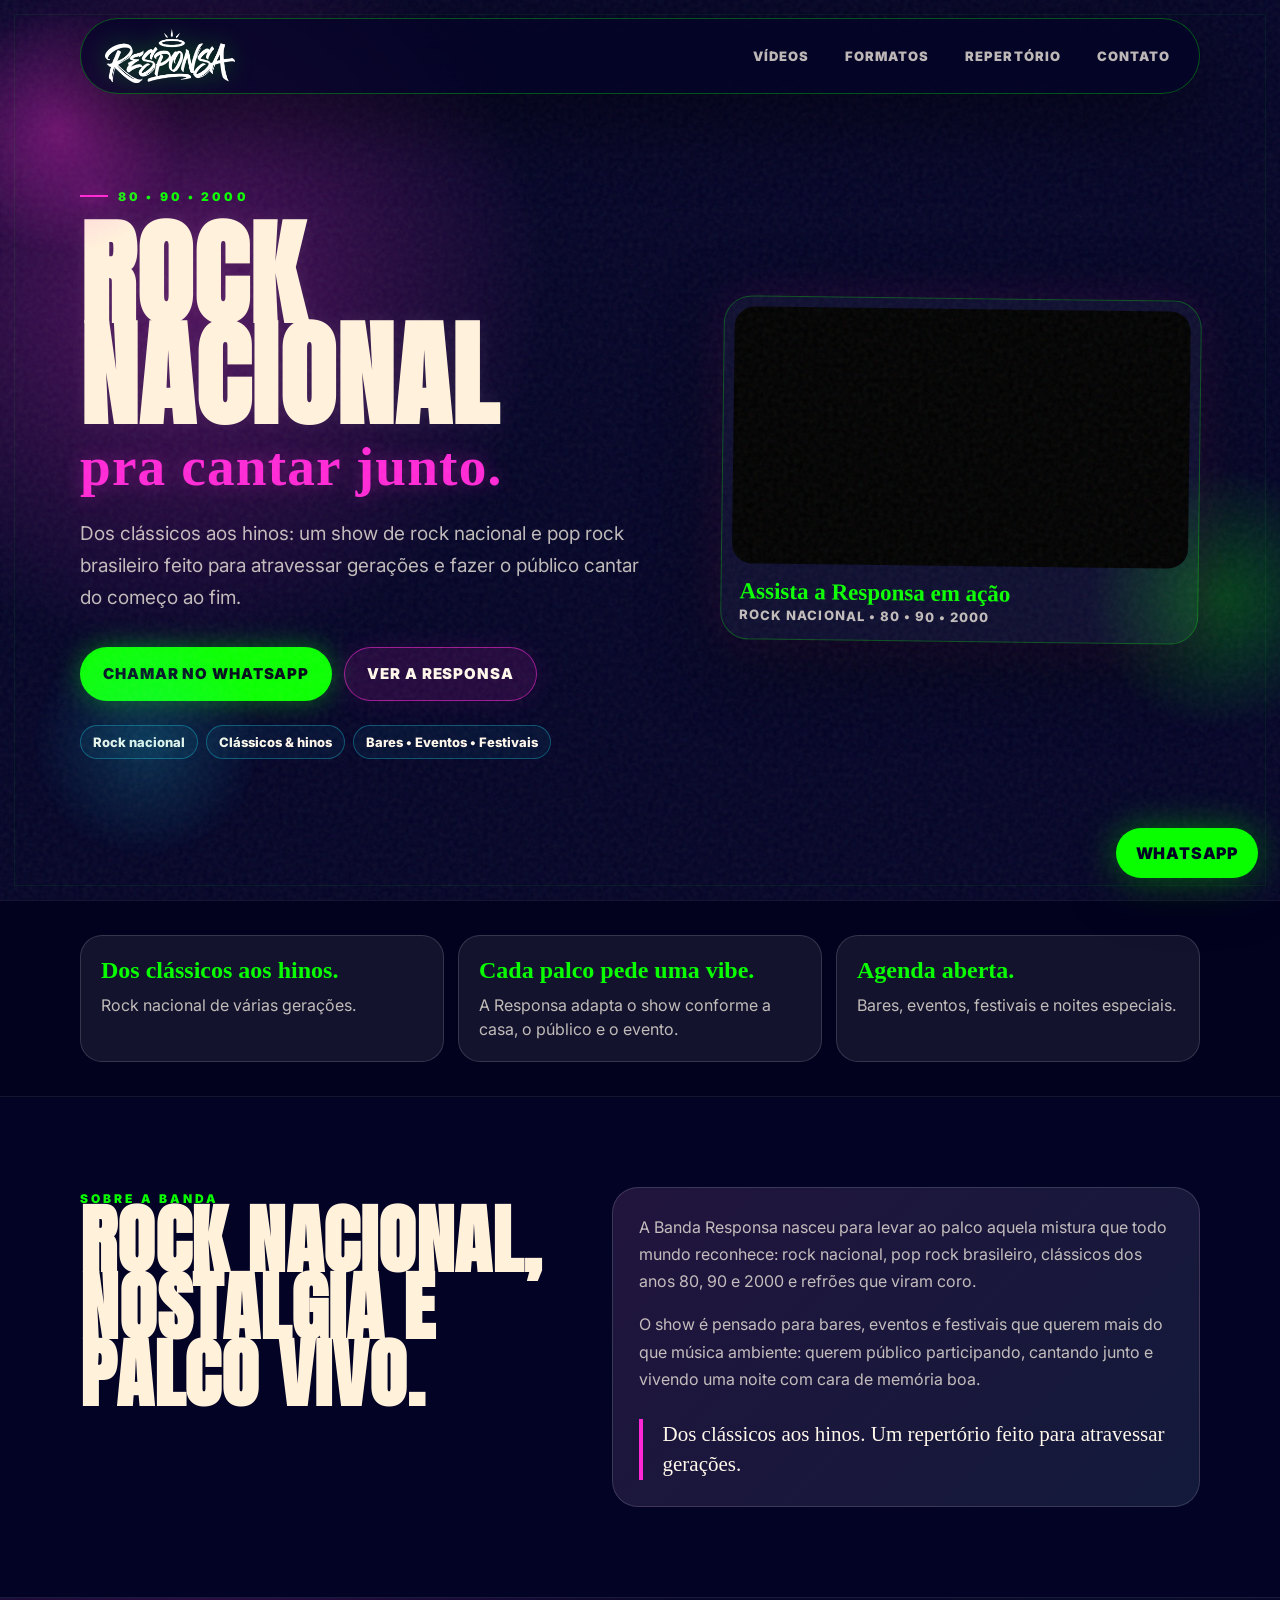
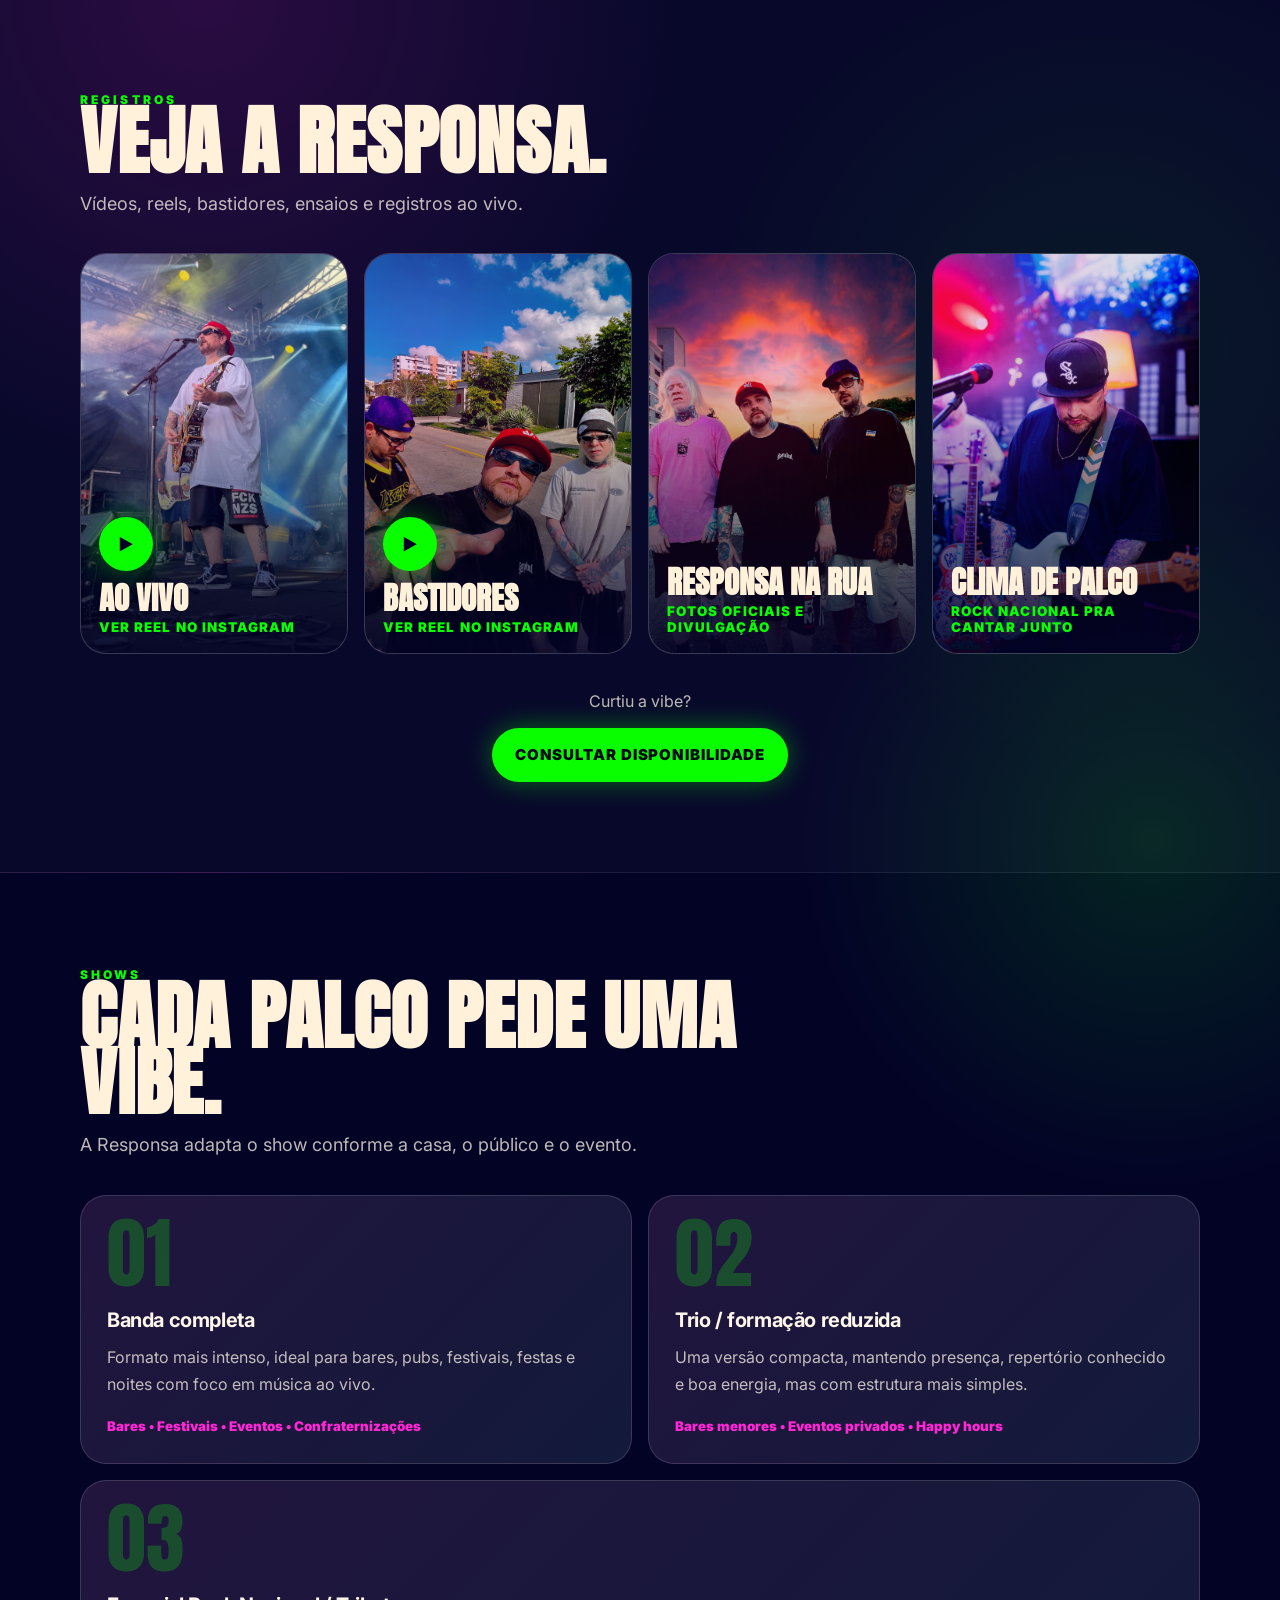
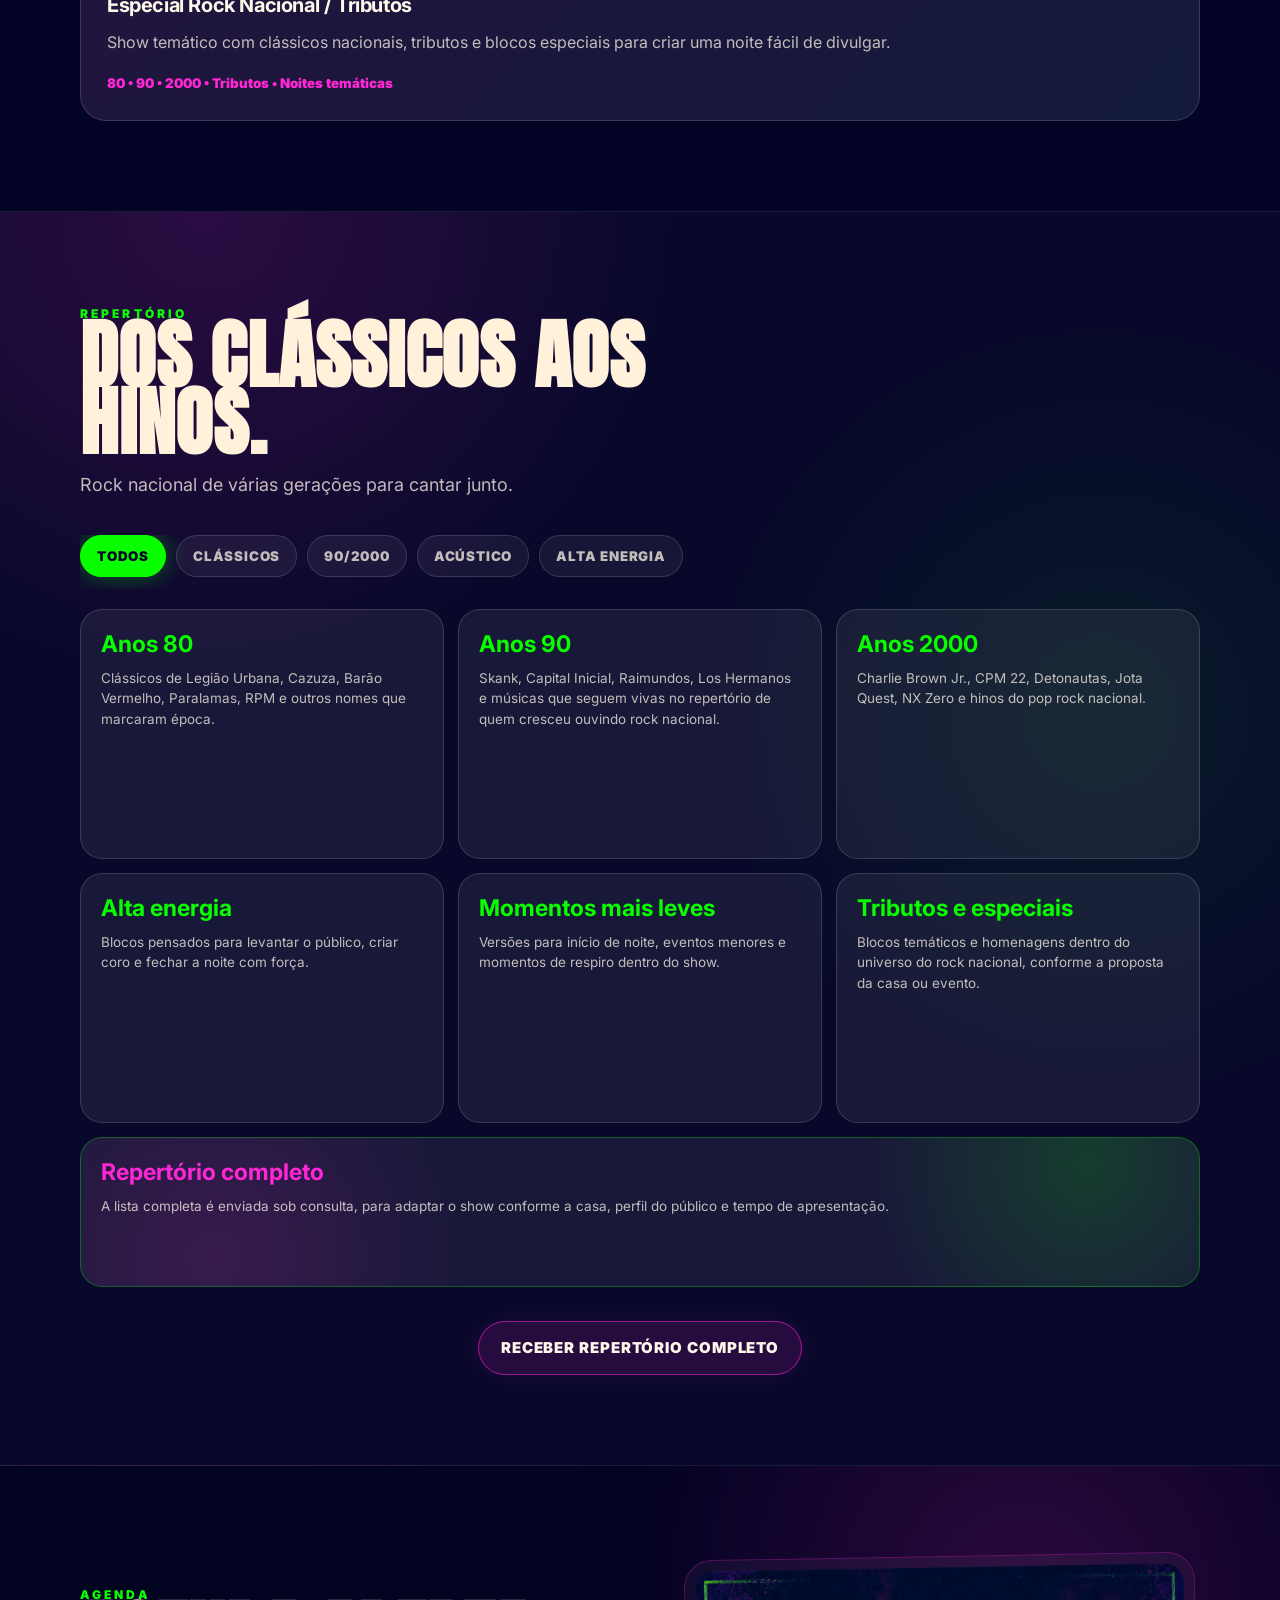
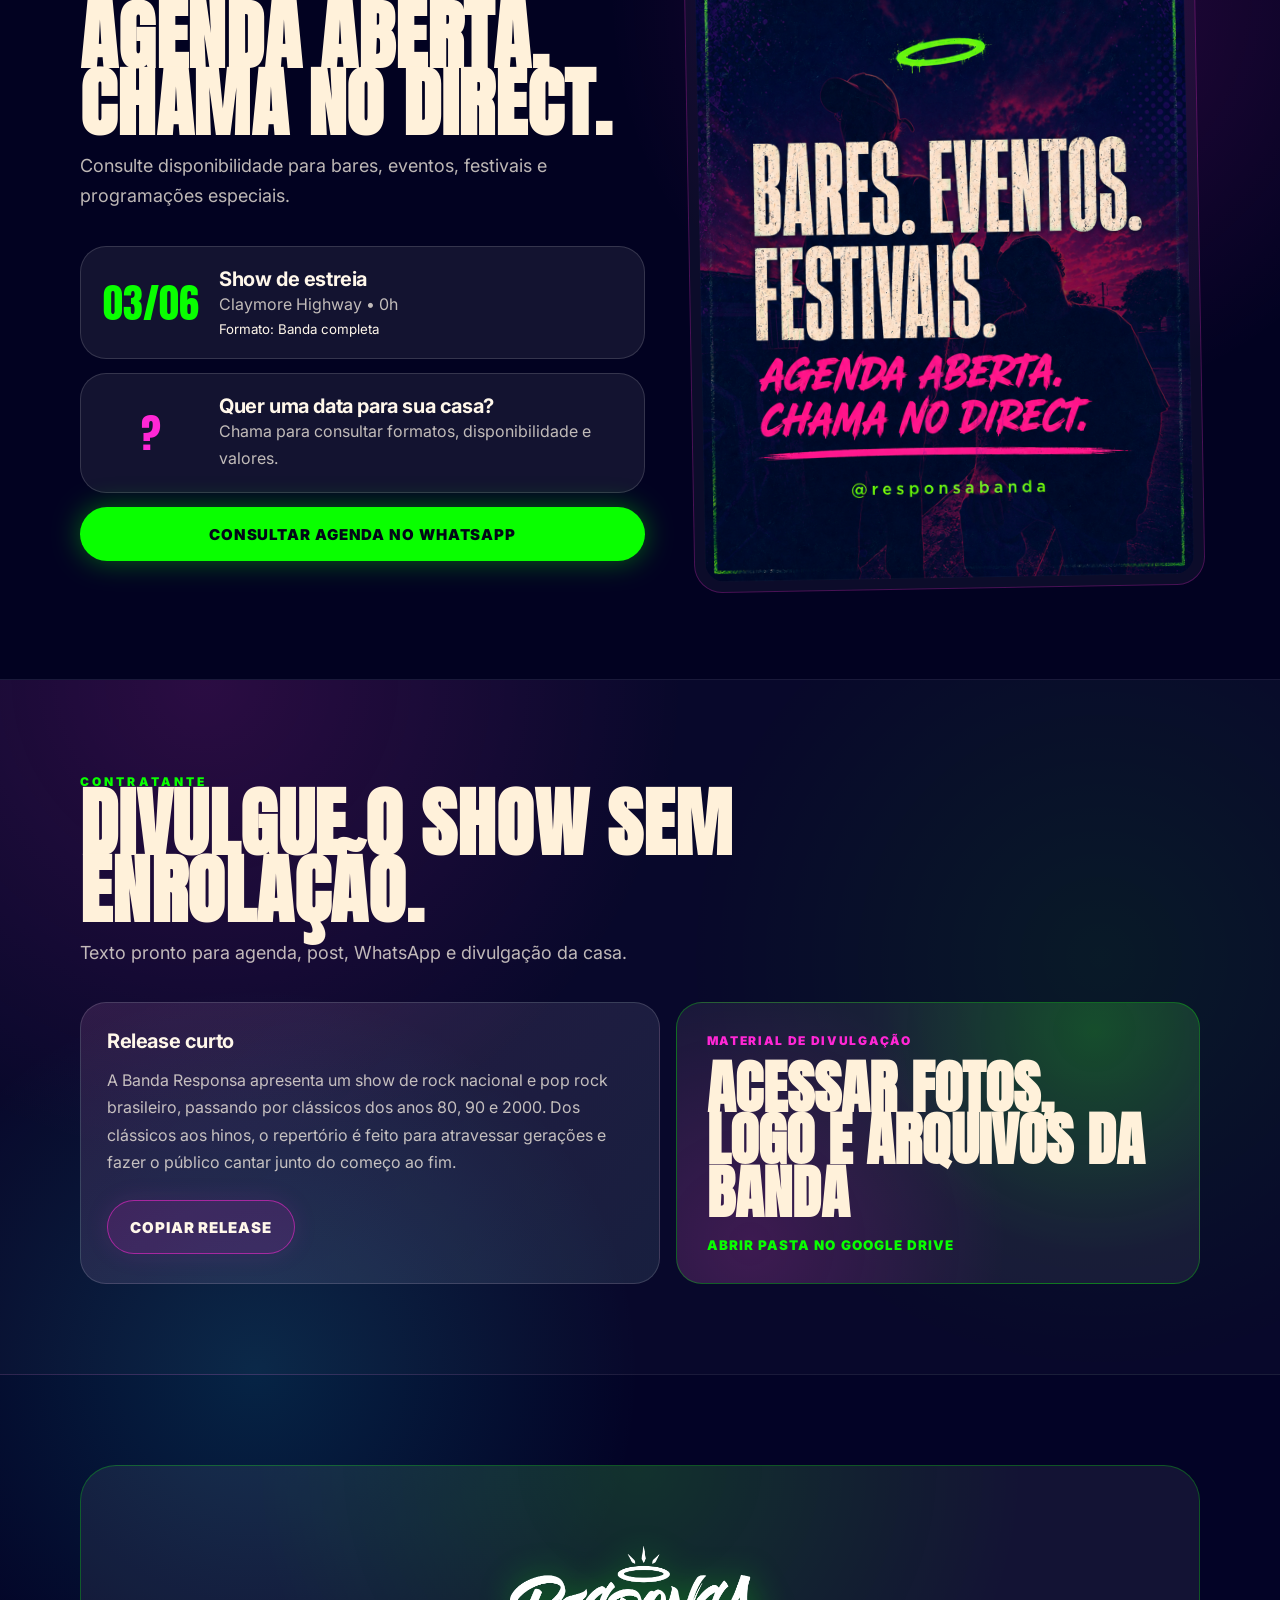
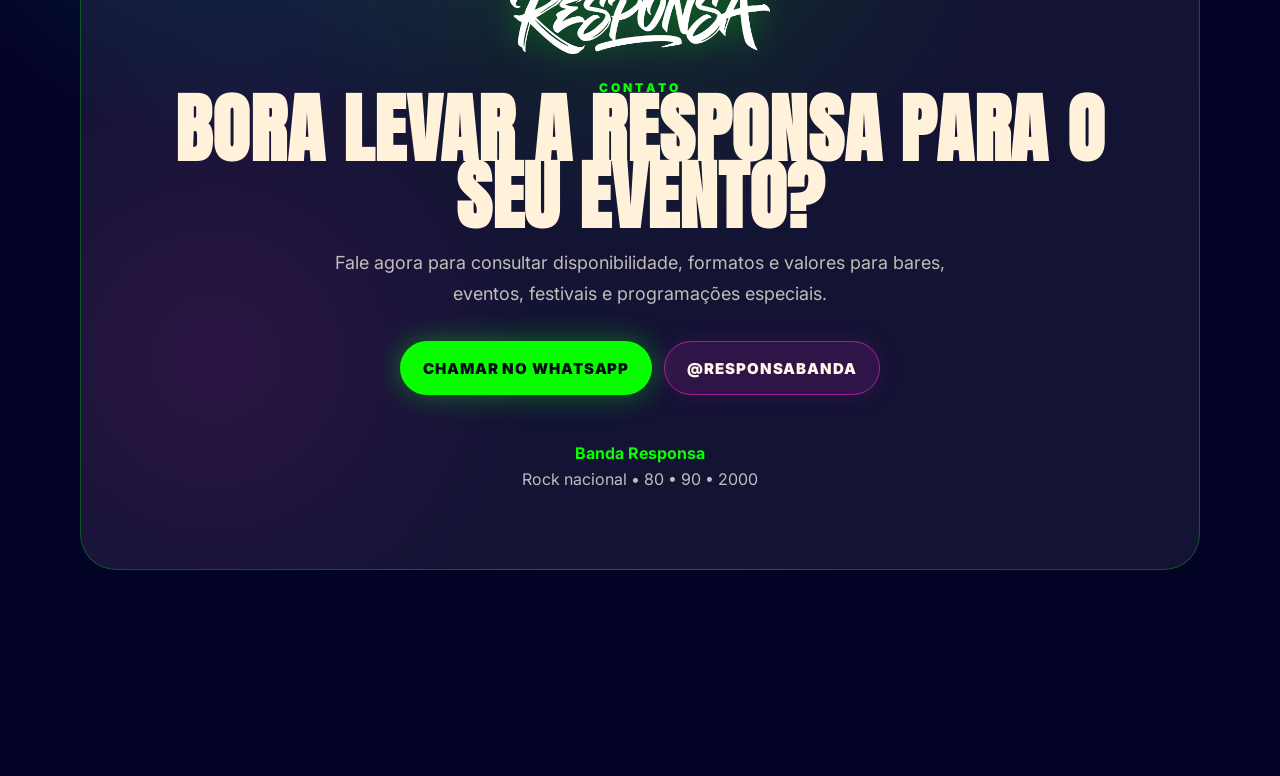
<file: index.html>
<!DOCTYPE html>
<html lang="pt-BR">
<head>
  <meta charset="UTF-8" />
  <meta name="viewport" content="width=device-width, initial-scale=1.0" />

  <title>Banda Responsa | Mídia Kit Interativo</title>
  <meta name="description" content="Mídia kit interativo da Banda Responsa. Rock nacional para cantar junto: anos 80, 90 e 2000 para bares, eventos e festivais." />
  <meta name="theme-color" content="#030326" />

  <meta property="og:title" content="Banda Responsa | Rock nacional pra cantar junto" />
  <meta property="og:description" content="Dos clássicos aos hinos. Banda Responsa: rock nacional de várias gerações para bares, eventos e festivais." />
  <meta property="og:type" content="website" />
  <meta property="og:image" content="assets/images/responsa-hero.png" />

  <link rel="preconnect" href="https://fonts.googleapis.com">
  <link rel="preconnect" href="https://fonts.gstatic.com" crossorigin>
  <link href="https://fonts.googleapis.com/css2?family=Anton&family=Inter:wght@400;500;600;700;800;900&family=Permanent+Marker&display=swap" rel="stylesheet">

  <link rel="stylesheet" href="css/style.css" />
</head>

<body>
  <div class="noise"></div>

  <header class="topbar" aria-label="Cabeçalho">
    <a class="brand" href="#inicio" aria-label="Banda Responsa">
      <img src="assets/logo/responsa-logo.png" alt="Banda Responsa" />
    </a>

    <nav class="desktop-nav" aria-label="Navegação principal">
      <a href="#videos">Vídeos</a>
      <a href="#formatos">Formatos</a>
      <a href="#repertorio">Repertório</a>
      <a href="#contato">Contato</a>
    </nav>
  </header>

  <main>
    <section id="inicio" class="hero section">
      <div class="paint paint-pink"></div>
      <div class="paint paint-green"></div>
      <div class="paint paint-blue"></div>

      <div class="container hero-grid">
        <div class="hero-content">
          <div class="eyebrow">
            <span></span>
            80 • 90 • 2000
          </div>

          <h1>
            <span>Rock nacional</span>
            <em>pra cantar junto.</em>
          </h1>

          <p class="hero-text">
            Dos clássicos aos hinos: um show de rock nacional e pop rock brasileiro feito para atravessar gerações e fazer o público cantar do começo ao fim.
          </p>

          <div class="hero-actions">
            <a class="btn btn-primary whatsapp-link" href="#" data-message="Oi! Vi o mídia kit da Banda Responsa e gostaria de consultar disponibilidade para um show.">
              Chamar no WhatsApp
            </a>
            <a class="btn btn-secondary" href="#videos">
              Ver a Responsa
            </a>
          </div>

          <div class="quick-tags" aria-label="Características da banda">
            <span>Rock nacional</span>
            <span>Clássicos & hinos</span>
            <span>Bares • Eventos • Festivais</span>
          </div>
        </div>

        <aside class="hero-video" aria-label="Vídeo da Banda Responsa">
          <div class="video-frame">
            <iframe
              src="https://www.youtube.com/embed/31KwwCG-ksk"
              title="Banda Responsa ao vivo"
              loading="lazy"
              allow="accelerometer; autoplay; clipboard-write; encrypted-media; gyroscope; picture-in-picture; web-share"
              allowfullscreen>
            </iframe>
          </div>
          <div class="hero-video-caption">
            <strong>Assista a Responsa em ação</strong>
            <span>Rock nacional • 80 • 90 • 2000</span>
          </div>
        </aside>
      </div>
    </section>

    <section class="section intro-strip">
      <div class="container strip-grid">
        <article>
          <strong>Dos clássicos aos hinos.</strong>
          <span>Rock nacional de várias gerações.</span>
        </article>
        <article>
          <strong>Cada palco pede uma vibe.</strong>
          <span>A Responsa adapta o show conforme a casa, o público e o evento.</span>
        </article>
        <article>
          <strong>Agenda aberta.</strong>
          <span>Bares, eventos, festivais e noites especiais.</span>
        </article>
      </div>
    </section>

    <section id="sobre" class="section split-section">
      <div class="container split-grid">
        <div class="section-heading">
          <span class="section-kicker">Sobre a banda</span>
          <h2>Rock nacional, nostalgia e palco vivo.</h2>
        </div>

        <div class="text-panel">
          <p>
            A Banda Responsa nasceu para levar ao palco aquela mistura que todo mundo reconhece: rock nacional, pop rock brasileiro, clássicos dos anos 80, 90 e 2000 e refrões que viram coro.
          </p>
          <p>
            O show é pensado para bares, eventos e festivais que querem mais do que música ambiente: querem público participando, cantando junto e vivendo uma noite com cara de memória boa.
          </p>
          <blockquote>
            Dos clássicos aos hinos. Um repertório feito para atravessar gerações.
          </blockquote>
        </div>
      </div>
    </section>

    <section id="videos" class="section dark-section">
      <div class="container">
        <div class="section-heading">
          <span class="section-kicker">Registros</span>
          <h2>Veja a Responsa.</h2>
          <p>Vídeos, reels, bastidores, ensaios e registros ao vivo.</p>
        </div>

        <div class="video-grid registros-grid">
          <a class="registro-card video-link" href="https://www.instagram.com/reel/DUyntRqCR-7/" target="_blank" rel="noopener">
            <img src="assets/images/foto-responsa-palco-festival.jpg" alt="Banda Responsa ao vivo no palco" />
            <div class="registro-overlay">
              <span class="play-badge">▶</span>
              <strong>Ao vivo</strong>
              <small>Ver reel no Instagram</small>
            </div>
          </a>

          <a class="registro-card video-link" href="https://www.instagram.com/reel/DTLNNmIDk9O/" target="_blank" rel="noopener">
            <img src="assets/images/foto-responsa-selfie-rua.png" alt="Bastidores da Banda Responsa" />
            <div class="registro-overlay">
              <span class="play-badge">▶</span>
              <strong>Bastidores</strong>
              <small>Ver reel no Instagram</small>
            </div>
          </a>

          <article class="registro-card">
            <img src="assets/images/foto-responsa-rua-por-do-sol.png" alt="Foto da Banda Responsa no pôr do sol" />
            <div class="registro-overlay">
              <strong>Responsa na rua</strong>
              <small>Fotos oficiais e divulgação</small>
            </div>
          </article>

          <article class="registro-card">
            <img src="assets/images/foto-responsa-palco-guitarra.jpg" alt="Registro ao vivo da Banda Responsa com guitarra" />
            <div class="registro-overlay">
              <strong>Clima de palco</strong>
              <small>Rock nacional pra cantar junto</small>
            </div>
          </article>
        </div>

        <div class="center-cta">
          <p>Curtiu a vibe?</p>
          <a class="btn btn-primary whatsapp-link" href="#" data-message="Oi! Curti a vibe da Banda Responsa e queria consultar disponibilidade para um evento.">
            Consultar disponibilidade
          </a>
        </div>
      </div>
    </section>

    <section id="formatos" class="section">
      <div class="container">
        <div class="section-heading">
          <span class="section-kicker">Shows</span>
          <h2>Cada palco pede uma vibe.</h2>
          <p>A Responsa adapta o show conforme a casa, o público e o evento.</p>
        </div>

        <div class="cards two">
          <article class="card format-card">
            <span class="format-number">01</span>
            <h3>Banda completa</h3>
            <p>Formato mais intenso, ideal para bares, pubs, festivais, festas e noites com foco em música ao vivo.</p>
            <small>Bares • Festivais • Eventos • Confraternizações</small>
          </article>

          <article class="card format-card">
            <span class="format-number">02</span>
            <h3>Trio / formação reduzida</h3>
            <p>Uma versão compacta, mantendo presença, repertório conhecido e boa energia, mas com estrutura mais simples.</p>
            <small>Bares menores • Eventos privados • Happy hours</small>
          </article>

          <article class="card format-card">
            <span class="format-number">03</span>
            <h3>Especial Rock Nacional / Tributos</h3>
            <p>Show temático com clássicos nacionais, tributos e blocos especiais para criar uma noite fácil de divulgar.</p>
            <small>80 • 90 • 2000 • Tributos • Noites temáticas</small>
          </article>
        </div>
      </div>
    </section>

    <section id="repertorio" class="section dark-section repertorio-section">
      <div class="container">
        <div class="section-heading">
          <span class="section-kicker">Repertório</span>
          <h2>Dos clássicos aos hinos.</h2>
          <p>Rock nacional de várias gerações para cantar junto.</p>
        </div>

        <div class="filter-tabs" aria-label="Filtros de repertório">
          <button class="filter-btn active" data-filter="all">Todos</button>
          <button class="filter-btn" data-filter="classico">Clássicos</button>
          <button class="filter-btn" data-filter="90-2000">90/2000</button>
          <button class="filter-btn" data-filter="acustico">Acústico</button>
          <button class="filter-btn" data-filter="energia">Alta energia</button>
        </div>

        <div class="song-grid epoch-grid">
          <article class="song-card" data-category="classico energia">
            <strong>Anos 80</strong>
            <span>
              Clássicos de Legião Urbana, Cazuza, Barão Vermelho, Paralamas, RPM e outros nomes que marcaram época.
            </span>
          </article>

          <article class="song-card" data-category="classico energia">
            <strong>Anos 90</strong>
            <span>
              Skank, Capital Inicial, Raimundos, Los Hermanos e músicas que seguem vivas no repertório de quem cresceu ouvindo rock nacional.
            </span>
          </article>

          <article class="song-card" data-category="90-2000 energia">
            <strong>Anos 2000</strong>
            <span>
              Charlie Brown Jr., CPM 22, Detonautas, Jota Quest, NX Zero e hinos do pop rock nacional.
            </span>
          </article>

          <article class="song-card" data-category="energia">
            <strong>Alta energia</strong>
            <span>
              Blocos pensados para levantar o público, criar coro e fechar a noite com força.
            </span>
          </article>

          <article class="song-card" data-category="acustico">
            <strong>Momentos mais leves</strong>
            <span>
              Versões para início de noite, eventos menores e momentos de respiro dentro do show.
            </span>
          </article>

          <article class="song-card" data-category="energia">
            <strong>Tributos e especiais</strong>
            <span>
              Blocos temáticos e homenagens dentro do universo do rock nacional, conforme a proposta da casa ou evento.
            </span>
          </article>

          <article class="song-card repertorio-note" data-category="all">
            <strong>Repertório completo</strong>
            <span>
              A lista completa é enviada sob consulta, para adaptar o show conforme a casa, perfil do público e tempo de apresentação.
            </span>
          </article>
        </div>

        <div class="center-cta">
          <a class="btn btn-secondary whatsapp-link" href="#" data-message="Oi! Vi o mídia kit da Banda Responsa e gostaria de receber o repertório completo.">
            Receber repertório completo
          </a>
        </div>
      </div>
    </section>

    <section id="agenda" class="section agenda-section">
      <div class="container agenda-layout">
        <div>
          <div class="section-heading">
            <span class="section-kicker">Agenda</span>
            <h2>Agenda aberta. Chama no direct.</h2>
            <p>Consulte disponibilidade para bares, eventos, festivais e programações especiais.</p>
          </div>

          <div class="agenda-panel">
            <article class="agenda-card">
              <span>03/06</span>
              <div>
                <h3>Show de estreia</h3>
                <p>Claymore Highway • 0h</p>
                <small>Formato: Banda completa</small>
              </div>
            </article>

            <article class="agenda-card muted">
              <span>?</span>
              <div>
                <h3>Quer uma data para sua casa?</h3>
                <p>Chama para consultar formatos, disponibilidade e valores.</p>
              </div>
            </article>

            <a class="btn btn-primary whatsapp-link full" href="#" data-message="Oi! Gostaria de consultar a agenda da Banda Responsa para uma possível data.">
              Consultar agenda no WhatsApp
            </a>
          </div>
        </div>

        <aside class="agenda-art">
          <img src="assets/images/agenda-aberta.png" alt="Agenda aberta Banda Responsa" />
        </aside>
      </div>
    </section>

    <section class="section dark-section">
      <div class="container">
        <div class="section-heading">
          <span class="section-kicker">Contratante</span>
          <h2>Divulgue o show sem enrolação.</h2>
          <p>Texto pronto para agenda, post, WhatsApp e divulgação da casa.</p>
        </div>

        <div class="resource-panel single-resource">
          <div class="resource-copy">
            <h3>Release curto</h3>
            <p id="releaseText">
              A Banda Responsa apresenta um show de rock nacional e pop rock brasileiro, passando por clássicos dos anos 80, 90 e 2000. Dos clássicos aos hinos, o repertório é feito para atravessar gerações e fazer o público cantar junto do começo ao fim.
            </p>
            <button class="btn btn-secondary" id="copyRelease">Copiar release</button>
          </div>

          <a class="download-material" href="https://drive.google.com/drive/folders/1FqW5WWzgUTxDZM3JR-KUFiisp359eNxz?usp=drive_link" target="_blank" rel="noopener">
            <span>Material de divulgação</span>
            <strong>Acessar fotos, logo e arquivos da banda</strong>
            <small>Abrir pasta no Google Drive</small>
          </a>
        </div>
      </div>
    </section>

    <section id="contato" class="section contact-section">
      <div class="container contact-card">
        <img class="contact-logo" src="assets/logo/responsa-logo.png" alt="Banda Responsa" />
        <span class="section-kicker">Contato</span>
        <h2>Bora levar a Responsa para o seu evento?</h2>
        <p>
          Fale agora para consultar disponibilidade, formatos e valores para bares, eventos, festivais e programações especiais.
        </p>

        <div class="contact-actions">
          <a class="btn btn-primary whatsapp-link" href="#" data-message="Oi! Vi o mídia kit da Banda Responsa e gostaria de consultar disponibilidade, formatos e valores.">
            Chamar no WhatsApp
          </a>
          <a class="btn btn-secondary" href="https://instagram.com/responsabanda" target="_blank" rel="noopener">
            @responsabanda
          </a>
        </div>

        <footer>
          <strong>Banda Responsa</strong>
          <span>Rock nacional • 80 • 90 • 2000</span>
        </footer>
      </div>
    </section>
  </main>

  <a class="floating-whatsapp whatsapp-link" href="#" aria-label="Contratar show pelo WhatsApp" data-message="Oi! Vi o mídia kit da Banda Responsa e gostaria de consultar disponibilidade para um show.">
    WhatsApp
  </a>

  <nav class="bottom-nav" aria-label="Navegação mobile">
    <a href="#inicio" class="bottom-link active">
      <span>⌂</span>
      Início
    </a>
    <a href="#videos" class="bottom-link">
      <span>▶</span>
      Vídeos
    </a>
    <a href="#formatos" class="bottom-link">
      <span>★</span>
      Shows
    </a>
    <a href="#repertorio" class="bottom-link">
      <span>♫</span>
      Repertório
    </a>
    <a href="#contato" class="bottom-link">
      <span>✆</span>
      Contato
    </a>
  </nav>

  <div class="toast" id="toast" role="status" aria-live="polite">Release copiado!</div>

  <script src="js/app.js"></script>
</body>
</html>
</file>
<file: css/style.css>
:root {
  --bg: #030326;
  --bg-2: #070735;
  --panel: rgba(255,255,255,0.065);
  --panel-strong: rgba(255,255,255,0.11);
  --text: #fff7ea;
  --muted: rgba(255,247,234,0.74);
  --muted-2: rgba(255,247,234,0.52);
  --line: rgba(255,255,255,0.14);

  --green: #09ff00;
  --pink: #ff27d5;
  --blue: #17dff5;
  --cream: #fff1da;

  --radius: 26px;
  --shadow: 0 24px 80px rgba(0,0,0,0.48);
  --container: 1120px;
  --font-title: "Anton", Impact, sans-serif;
  --font-script: "Permanent Marker", cursive;
  --font-body: "Inter", system-ui, -apple-system, BlinkMacSystemFont, "Segoe UI", sans-serif;
}

* { box-sizing: border-box; }

html { scroll-behavior: smooth; }

body {
  margin: 0;
  background:
    radial-gradient(circle at 14% 4%, rgba(255,39,213,0.30), transparent 23rem),
    radial-gradient(circle at 90% 34%, rgba(9,255,0,0.13), transparent 22rem),
    radial-gradient(circle at 20% 86%, rgba(23,223,245,0.15), transparent 24rem),
    var(--bg);
  color: var(--text);
  font-family: var(--font-body);
  min-height: 100vh;
  padding-bottom: 86px;
  overflow-x: hidden;
}

body::before {
  content: "";
  position: fixed;
  inset: 0;
  pointer-events: none;
  background:
    linear-gradient(90deg, rgba(255,255,255,0.035) 1px, transparent 1px),
    linear-gradient(rgba(255,255,255,0.028) 1px, transparent 1px);
  background-size: 82px 82px;
  opacity: .20;
  z-index: -2;
}

body::after {
  content: "";
  position: fixed;
  inset: 14px;
  border: 1px solid rgba(9,255,0,0.22);
  pointer-events: none;
  z-index: 10;
  opacity: .35;
}

.noise {
  position: fixed;
  inset: 0;
  pointer-events: none;
  opacity: .12;
  background-image: url("data:image/svg+xml,%3Csvg viewBox='0 0 220 220' xmlns='http://www.w3.org/2000/svg'%3E%3Cfilter id='n'%3E%3CfeTurbulence type='fractalNoise' baseFrequency='.82' numOctaves='3' stitchTiles='stitch'/%3E%3C/filter%3E%3Crect width='220' height='220' filter='url(%23n)' opacity='.62'/%3E%3C/svg%3E");
  z-index: 20;
  mix-blend-mode: screen;
}

a { color: inherit; text-decoration: none; }

img { max-width: 100%; display: block; }

.container {
  width: min(calc(100% - 36px), var(--container));
  margin-inline: auto;
}

.section {
  padding: 90px 0;
  position: relative;
}

.topbar {
  width: min(calc(100% - 36px), var(--container));
  position: fixed;
  z-index: 50;
  top: 18px;
  left: 50%;
  transform: translateX(-50%);
  border: 1px solid rgba(9,255,0,0.32);
  background: rgba(3,3,38,0.72);
  backdrop-filter: blur(18px);
  border-radius: 999px;
  padding: 10px 14px;
  display: flex;
  align-items: center;
  justify-content: space-between;
  box-shadow: var(--shadow);
}

.brand img {
  width: 150px;
  max-height: 54px;
  object-fit: contain;
  filter: drop-shadow(0 0 12px rgba(9,255,0,0.35));
}

.desktop-nav {
  display: flex;
  align-items: center;
  gap: 6px;
}

.desktop-nav a {
  font-size: 13px;
  font-weight: 900;
  color: var(--muted);
  padding: 12px 15px;
  border-radius: 999px;
  transition: .2s ease;
  text-transform: uppercase;
  letter-spacing: .08em;
}

.desktop-nav a:hover {
  color: var(--bg);
  background: var(--green);
  box-shadow: 0 0 22px rgba(9,255,0,0.3);
}

.hero {
  min-height: 100vh;
  display: grid;
  align-items: center;
  padding-top: 130px;
  overflow: hidden;
}

.paint {
  position: absolute;
  pointer-events: none;
  filter: blur(.1px);
  opacity: .8;
}

.paint-pink {
  width: 260px;
  height: 260px;
  left: -70px;
  top: 0;
  background: radial-gradient(circle, rgba(255,39,213,.42), transparent 68%);
}

.paint-green {
  width: 280px;
  height: 280px;
  right: -80px;
  bottom: 18%;
  background: radial-gradient(circle, rgba(9,255,0,.34), transparent 68%);
}

.paint-blue {
  width: 240px;
  height: 240px;
  left: 2%;
  bottom: 4%;
  background: radial-gradient(circle, rgba(23,223,245,.24), transparent 68%);
}

.hero-grid {
  display: grid;
  grid-template-columns: 1fr .82fr;
  gap: 58px;
  align-items: center;
}

.eyebrow,
.section-kicker {
  color: var(--green);
  text-transform: uppercase;
  letter-spacing: .26em;
  font-weight: 900;
  font-size: 12px;
}

.eyebrow {
  display: inline-flex;
  align-items: center;
  gap: 10px;
  margin-bottom: 20px;
}

.eyebrow span {
  width: 28px;
  height: 2px;
  background: var(--pink);
  box-shadow: 0 0 16px var(--pink);
}

h1,
h2 {
  font-family: var(--font-title);
  text-transform: uppercase;
  letter-spacing: .01em;
  line-height: .88;
  margin: 0;
}

h1 {
  font-size: clamp(60px, 9vw, 124px);
  max-width: 900px;
}

h1 span {
  display: block;
  color: var(--cream);
  text-shadow: 0 0 18px rgba(255,255,255,.08);
}

h1 em {
  display: block;
  font-family: var(--font-script);
  font-size: .48em;
  line-height: 1;
  font-style: normal;
  text-transform: lowercase;
  color: var(--pink);
  margin-top: 12px;
  text-shadow: 0 0 20px rgba(255,39,213,.35);
}

h2 {
  font-size: clamp(42px, 6vw, 76px);
  color: var(--cream);
}

h3 {
  margin: 0;
  font-size: 20px;
  letter-spacing: -.02em;
}

p {
  color: var(--muted);
  line-height: 1.7;
  margin: 0;
}

.hero-text {
  max-width: 650px;
  font-size: 19px;
  margin-top: 24px;
}

.hero-actions,
.contact-actions {
  display: flex;
  flex-wrap: wrap;
  gap: 12px;
  margin-top: 32px;
}

.btn {
  display: inline-flex;
  align-items: center;
  justify-content: center;
  min-height: 54px;
  border-radius: 999px;
  padding: 0 22px;
  font-weight: 900;
  border: 1px solid transparent;
  transition: transform .2s ease, background .2s ease, border .2s ease, box-shadow .2s ease;
  cursor: pointer;
  font-family: inherit;
  font-size: 15px;
  text-transform: uppercase;
  letter-spacing: .06em;
}

.btn:hover { transform: translateY(-2px); }

.btn-primary {
  background: var(--green);
  color: #020817;
  box-shadow: 0 0 28px rgba(9,255,0,0.38);
}

.btn-primary:hover {
  box-shadow: 0 0 46px rgba(9,255,0,0.48);
}

.btn-secondary {
  background: rgba(255,39,213,0.12);
  border-color: rgba(255,39,213,0.55);
  color: var(--text);
  box-shadow: 0 0 26px rgba(255,39,213,0.10);
}

.btn-ghost {
  border-color: var(--line);
  color: var(--muted);
}

.btn.full { width: 100%; }

.quick-tags {
  display: flex;
  flex-wrap: wrap;
  gap: 8px;
  margin-top: 24px;
}

.quick-tags span {
  color: var(--text);
  border: 1px solid rgba(23,223,245,0.32);
  padding: 8px 12px;
  border-radius: 999px;
  font-size: 13px;
  background: rgba(23,223,245,0.06);
  font-weight: 800;
}

.hero-art {
  border: 1px solid rgba(9,255,0,0.28);
  border-radius: 28px;
  padding: 10px;
  background: rgba(255,255,255,0.04);
  transform: rotate(1.5deg);
  box-shadow: var(--shadow), 0 0 44px rgba(255,39,213,0.12);
}

.hero-art img,
.agenda-art img,
.identity-card img {
  border-radius: 20px;
  width: 100%;
}

.intro-strip {
  padding: 34px 0;
  border-block: 1px solid rgba(255,255,255,.08);
  background: rgba(0,0,0,.16);
}

.strip-grid {
  display: grid;
  grid-template-columns: repeat(3, 1fr);
  gap: 14px;
}

.strip-grid article {
  padding: 20px;
  border-radius: 22px;
  background: var(--panel);
  border: 1px solid var(--line);
}

.strip-grid strong {
  display: block;
  color: var(--green);
  font-family: var(--font-script);
  font-size: 24px;
  line-height: 1.2;
}

.strip-grid span {
  display: block;
  color: var(--muted);
  margin-top: 8px;
  line-height: 1.5;
}

.section-heading {
  max-width: 760px;
  margin-bottom: 34px;
}

.section-heading p {
  margin-top: 14px;
  font-size: 18px;
}

.cards {
  display: grid;
  gap: 16px;
}

.cards.three { grid-template-columns: repeat(3, 1fr); }
.cards.two { grid-template-columns: repeat(2, 1fr); }

.card,
.text-panel,
.resource-copy,
.resource-list {
  border: 1px solid var(--line);
  background:
    linear-gradient(135deg, rgba(255,39,213,0.06), rgba(23,223,245,0.035)),
    var(--panel);
  border-radius: var(--radius);
  padding: 26px;
  transition: .2s ease;
}

.card {
  min-height: 190px;
}

.card:hover,
.video-card:hover,
.song-card:hover {
  transform: translateY(-3px);
  background: var(--panel-strong);
  border-color: rgba(9,255,0,0.30);
}

.card p { margin-top: 12px; }

.split-grid {
  display: grid;
  grid-template-columns: .9fr 1.1fr;
  gap: 50px;
  align-items: start;
}

.text-panel p + p { margin-top: 16px; }

blockquote {
  margin: 26px 0 0;
  padding-left: 20px;
  border-left: 4px solid var(--pink);
  color: var(--text);
  font-size: 21px;
  line-height: 1.45;
  font-family: var(--font-script);
}

.dark-section {
  background:
    radial-gradient(circle at 16% 0%, rgba(255,39,213,0.14), transparent 30rem),
    radial-gradient(circle at 86% 40%, rgba(9,255,0,0.07), transparent 26rem),
    rgba(255,255,255,0.025);
  border-block: 1px solid rgba(255,255,255,0.07);
}

.video-grid {
  display: grid;
  grid-template-columns: 1fr 1fr;
  gap: 16px;
}

.identity-grid {
  align-items: stretch;
}

.identity-card,
.video-card {
  border: 1px solid var(--line);
  background: var(--panel);
  border-radius: var(--radius);
  padding: 10px;
  transition: .2s ease;
  min-height: 100%;
}

.identity-card.big {
  grid-row: span 2;
}

.identity-card img {
  height: 100%;
  object-fit: cover;
}

.video-card h3 {
  margin-top: 18px;
  padding-inline: 8px;
}

.video-card p {
  padding: 8px 8px 10px;
}

.video-thumb {
  min-height: 280px;
  border-radius: 20px;
  background:
    linear-gradient(to top, rgba(0,0,0,.78), transparent),
    radial-gradient(circle at 18% 18%, rgba(255,39,213,.28), transparent 10rem),
    radial-gradient(circle at 78% 60%, rgba(9,255,0,.18), transparent 10rem),
    linear-gradient(135deg, rgba(23,223,245,.16), rgba(255,255,255,.04));
  display: flex;
  align-items: end;
  justify-content: space-between;
  padding: 18px;
}

.play-badge {
  width: 54px;
  height: 54px;
  display: grid;
  place-items: center;
  border-radius: 50%;
  background: var(--green);
  color: var(--bg);
  font-weight: 900;
  box-shadow: 0 0 30px rgba(9,255,0,.42);
}

.placeholder-label {
  color: var(--text);
  background: rgba(0,0,0,.42);
  border: 1px solid var(--line);
  border-radius: 999px;
  padding: 8px 10px;
  font-size: 12px;
  font-weight: 900;
}

.center-cta {
  margin-top: 34px;
  display: grid;
  place-items: center;
  gap: 12px;
  text-align: center;
}

.format-card { position: relative; overflow: hidden; }

.format-number {
  display: block;
  font-family: var(--font-title);
  color: rgba(9,255,0,0.24);
  font-size: 78px;
  line-height: .8;
  margin-bottom: 24px;
}

.format-card small {
  display: block;
  color: var(--pink);
  margin-top: 18px;
  font-weight: 900;
  line-height: 1.5;
}

.filter-tabs {
  display: flex;
  gap: 10px;
  overflow-x: auto;
  padding-bottom: 12px;
  margin-bottom: 20px;
}

.filter-btn {
  border: 1px solid var(--line);
  background: rgba(255,255,255,0.06);
  color: var(--muted);
  padding: 12px 16px;
  border-radius: 999px;
  font-weight: 900;
  cursor: pointer;
  white-space: nowrap;
  font-family: inherit;
  text-transform: uppercase;
  letter-spacing: .06em;
}

.filter-btn.active {
  background: var(--green);
  border-color: var(--green);
  color: var(--bg);
  box-shadow: 0 0 24px rgba(9,255,0,.34);
}

.song-grid {
  display: grid;
  grid-template-columns: repeat(4, 1fr);
  gap: 14px;
}

.song-card {
  min-height: 145px;
  padding: 20px;
  border-radius: 22px;
  border: 1px solid var(--line);
  background: var(--panel);
  transition: .2s ease;
}

.song-card.hide { display: none; }

.song-card strong,
.song-card span { display: block; }

.song-card strong {
  color: var(--green);
}

.song-card span {
  color: var(--muted);
  margin-top: 10px;
  line-height: 1.55;
  font-size: 14px;
}

.agenda-section {
  background:
    radial-gradient(circle at 80% 16%, rgba(255,39,213,.16), transparent 26rem),
    rgba(0,0,0,0.12);
}

.agenda-layout {
  display: grid;
  grid-template-columns: 1.05fr .95fr;
  gap: 44px;
  align-items: center;
}

.agenda-panel {
  display: grid;
  gap: 14px;
}

.agenda-card {
  display: grid;
  grid-template-columns: 100px 1fr;
  gap: 18px;
  align-items: center;
  border: 1px solid var(--line);
  background: var(--panel);
  border-radius: var(--radius);
  padding: 20px;
}

.agenda-card > span {
  font-family: var(--font-title);
  color: var(--green);
  font-size: 40px;
  text-align: center;
}

.agenda-card.muted > span {
  color: var(--pink);
}

.agenda-art {
  padding: 10px;
  border: 1px solid rgba(255,39,213,.25);
  border-radius: 28px;
  background: rgba(255,255,255,0.04);
  transform: rotate(-1deg);
}

.resource-panel {
  display: grid;
  grid-template-columns: 1.25fr .75fr;
  gap: 16px;
}

.resource-copy p { margin: 14px 0 24px; }

.resource-list {
  display: grid;
  gap: 12px;
}

.resource-list div {
  padding: 18px;
  border-radius: 18px;
  background: rgba(255,255,255,0.06);
  color: var(--text);
  font-weight: 900;
  border: 1px solid var(--line);
}

.contact-section { padding-bottom: 120px; }

.contact-card {
  text-align: center;
  border: 1px solid rgba(9,255,0,.28);
  border-radius: 36px;
  background:
    radial-gradient(circle at 50% 0%, rgba(9,255,0,.13), transparent 24rem),
    radial-gradient(circle at 12% 70%, rgba(255,39,213,.10), transparent 20rem),
    var(--panel);
  padding: clamp(34px, 7vw, 80px);
}

.contact-logo {
  width: min(260px, 80%);
  margin: 0 auto 22px;
  filter: drop-shadow(0 0 16px rgba(9,255,0,.36));
}

.contact-card p {
  max-width: 680px;
  margin: 18px auto 0;
  font-size: 18px;
}

.contact-actions { justify-content: center; }

.contact-card footer {
  margin-top: 48px;
  display: grid;
  gap: 6px;
  color: var(--muted);
}

.contact-card footer strong { color: var(--green); }

.floating-whatsapp {
  position: fixed;
  z-index: 60;
  right: 22px;
  bottom: 22px;
  background: var(--green);
  color: var(--bg);
  font-weight: 1000;
  border-radius: 999px;
  padding: 15px 20px;
  box-shadow: 0 0 36px rgba(9,255,0,.38), 0 18px 50px rgba(0,0,0,.35);
  text-transform: uppercase;
  letter-spacing: .05em;
}

.bottom-nav { display: none; }

.toast {
  position: fixed;
  left: 50%;
  bottom: 100px;
  transform: translateX(-50%) translateY(20px);
  z-index: 80;
  background: var(--green);
  color: var(--bg);
  padding: 13px 18px;
  border-radius: 999px;
  font-weight: 1000;
  opacity: 0;
  pointer-events: none;
  transition: .2s ease;
}

.toast.show {
  opacity: 1;
  transform: translateX(-50%) translateY(0);
}

@media (max-width: 980px) {
  .hero-grid,
  .split-grid,
  .resource-panel,
  .agenda-layout {
    grid-template-columns: 1fr;
  }

  .cards.three,
  .cards.two,
  .song-grid {
    grid-template-columns: 1fr 1fr;
  }

  .hero-art,
  .agenda-art {
    max-width: 520px;
    margin: 0 auto;
  }
}

@media (max-width: 720px) {
  body { padding-bottom: 94px; }

  body::after { inset: 8px; }

  .topbar {
    top: 10px;
    width: calc(100% - 22px);
    border-radius: 22px;
  }

  .brand img { width: 128px; }

  .desktop-nav { display: none; }

  .section { padding: 62px 0; }

  .hero {
    min-height: 92vh;
    padding-top: 110px;
    align-items: end;
  }

  .hero-grid { gap: 34px; }

  h1 { font-size: clamp(54px, 17vw, 86px); }
  h1 em { font-size: .52em; }

  h2 { font-size: clamp(40px, 12vw, 58px); }

  .hero-text,
  .section-heading p,
  .contact-card p { font-size: 16px; }

  .hero-actions,
  .contact-actions { display: grid; }

  .btn { width: 100%; }

  .strip-grid,
  .cards.three,
  .cards.two,
  .song-grid,
  .video-grid {
    grid-template-columns: 1fr;
  }

  .card,
  .text-panel,
  .resource-copy,
  .resource-list {
    padding: 22px;
  }

  .identity-card.big { grid-row: auto; }

  .video-thumb { min-height: 340px; }

  .agenda-card {
    grid-template-columns: 78px 1fr;
  }

  .agenda-card > span { font-size: 34px; }

  .floating-whatsapp { display: none; }

  .bottom-nav {
    position: fixed;
    z-index: 70;
    left: 10px;
    right: 10px;
    bottom: 10px;
    display: grid;
    grid-template-columns: repeat(5, 1fr);
    gap: 4px;
    padding: 8px;
    border-radius: 26px;
    border: 1px solid rgba(9,255,0,0.28);
    background: rgba(3,3,38,0.86);
    backdrop-filter: blur(20px);
    box-shadow: var(--shadow);
  }

  .bottom-link {
    display: grid;
    place-items: center;
    gap: 3px;
    color: var(--muted-2);
    font-size: 11px;
    font-weight: 900;
    padding: 8px 3px;
    border-radius: 18px;
  }

  .bottom-link span { font-size: 16px; }

  .bottom-link.active {
    color: var(--bg);
    background: var(--green);
  }
}


/* Ajustes finais — vídeos, fotos e material de divulgação */
.hero-video {
  border: 1px solid rgba(9,255,0,0.28);
  border-radius: 28px;
  padding: 10px;
  background: rgba(255,255,255,0.04);
  transform: rotate(1.5deg);
  box-shadow: var(--shadow), 0 0 44px rgba(255,39,213,0.12);
}

.video-frame {
  position: relative;
  width: 100%;
  aspect-ratio: 9 / 16;
  overflow: hidden;
  border-radius: 20px;
  background: #000;
}

.video-frame iframe {
  position: absolute;
  inset: 0;
  width: 100%;
  height: 100%;
  border: 0;
}

.hero-video-caption {
  display: grid;
  gap: 4px;
  padding: 14px 6px 4px;
}

.hero-video-caption strong {
  color: var(--green);
  font-family: var(--font-script);
  font-size: 23px;
  line-height: 1;
}

.hero-video-caption span {
  color: var(--muted);
  font-size: 13px;
  font-weight: 800;
  text-transform: uppercase;
  letter-spacing: .08em;
}

.registros-grid {
  grid-template-columns: repeat(4, 1fr);
}

.registro-card {
  min-height: 390px;
  position: relative;
  overflow: hidden;
  border-radius: var(--radius);
  border: 1px solid var(--line);
  background: var(--panel);
  transition: .2s ease;
}

.registro-card:hover {
  transform: translateY(-3px);
  border-color: rgba(9,255,0,0.38);
  box-shadow: 0 0 34px rgba(9,255,0,0.12);
}

.registro-card img {
  width: 100%;
  height: 100%;
  object-fit: cover;
  min-height: 390px;
  filter: saturate(1.08) contrast(1.03);
}

.registro-card::after {
  content: "";
  position: absolute;
  inset: 0;
  background:
    linear-gradient(to top, rgba(3,3,38,.92), rgba(3,3,38,.06) 68%),
    radial-gradient(circle at 20% 20%, rgba(255,39,213,.20), transparent 13rem);
  pointer-events: none;
}

.registro-overlay {
  position: absolute;
  z-index: 2;
  left: 18px;
  right: 18px;
  bottom: 18px;
  display: grid;
  gap: 6px;
}

.registro-overlay strong {
  font-family: var(--font-title);
  text-transform: uppercase;
  font-size: 31px;
  line-height: .9;
  color: var(--cream);
}

.registro-overlay small {
  color: var(--green);
  font-weight: 900;
  text-transform: uppercase;
  letter-spacing: .08em;
}

.registro-overlay .play-badge {
  margin-bottom: 8px;
}

.cards.two .format-card:last-child:nth-child(odd) {
  grid-column: 1 / -1;
}

.single-resource {
  grid-template-columns: 1.05fr .95fr;
}

.download-material {
  border: 1px solid rgba(9,255,0,0.30);
  border-radius: var(--radius);
  min-height: 260px;
  padding: 30px;
  background:
    radial-gradient(circle at 80% 10%, rgba(9,255,0,.18), transparent 14rem),
    radial-gradient(circle at 14% 86%, rgba(255,39,213,.16), transparent 16rem),
    var(--panel);
  display: flex;
  flex-direction: column;
  justify-content: flex-end;
  transition: .2s ease;
}

.download-material:hover {
  transform: translateY(-3px);
  box-shadow: 0 0 42px rgba(9,255,0,0.16);
}

.download-material span {
  color: var(--pink);
  text-transform: uppercase;
  font-weight: 1000;
  letter-spacing: .14em;
  font-size: 12px;
  margin-bottom: 14px;
}

.download-material strong {
  color: var(--cream);
  font-family: var(--font-title);
  text-transform: uppercase;
  font-size: clamp(34px, 5vw, 58px);
  line-height: .9;
}

.download-material small {
  color: var(--green);
  margin-top: 18px;
  font-weight: 900;
  text-transform: uppercase;
  letter-spacing: .08em;
}

@media (max-width: 980px) {
  .hero-video {
    max-width: 520px;
    margin: 0 auto;
  }

  .registros-grid {
    grid-template-columns: repeat(2, 1fr);
  }

  .single-resource {
    grid-template-columns: 1fr;
  }
}

@media (max-width: 720px) {
  .hero-video {
    transform: none;
  }

  .video-frame {
    aspect-ratio: 16 / 9;
  }

  .registros-grid {
    grid-template-columns: 1fr;
  }

  .registro-card,
  .registro-card img {
    min-height: 430px;
  }
}


/* V1 — correção final: vídeo horizontal 16:9 no hero */
.hero-video {
  transform: rotate(.7deg);
}

.video-frame {
  aspect-ratio: 16 / 9;
}

.hero-video-caption {
  padding: 16px 8px 6px;
}

@media (max-width: 720px) {
  .video-frame {
    aspect-ratio: 16 / 9;
  }
}


/* V1 — repertório real */
.epoch-grid {
  grid-template-columns: repeat(3, 1fr);
}

.epoch-grid .song-card {
  min-height: 250px;
}

.epoch-grid .song-card span {
  font-size: 13.5px;
}

.epoch-grid .song-card strong {
  font-size: 23px;
}

@media (max-width: 980px) {
  .epoch-grid {
    grid-template-columns: 1fr 1fr;
  }
}

@media (max-width: 720px) {
  .epoch-grid {
    grid-template-columns: 1fr;
  }

  .epoch-grid .song-card {
    min-height: auto;
  }
}


/* V1 final — centralizar logo no topo no mobile */
@media (max-width: 720px) {
  .topbar {
    justify-content: center;
  }

  .brand {
    margin-inline: auto;
  }

  .brand img {
    width: 150px;
    margin-inline: auto;
  }
}


/* V1 final — repertório estratégico */
.repertorio-note {
  grid-column: 1 / -1;
  min-height: 150px !important;
  background:
    radial-gradient(circle at 90% 18%, rgba(9,255,0,.16), transparent 14rem),
    radial-gradient(circle at 12% 80%, rgba(255,39,213,.14), transparent 16rem),
    var(--panel);
  border-color: rgba(9,255,0,0.30);
}

.repertorio-note strong {
  color: var(--pink) !important;
}
</file>
